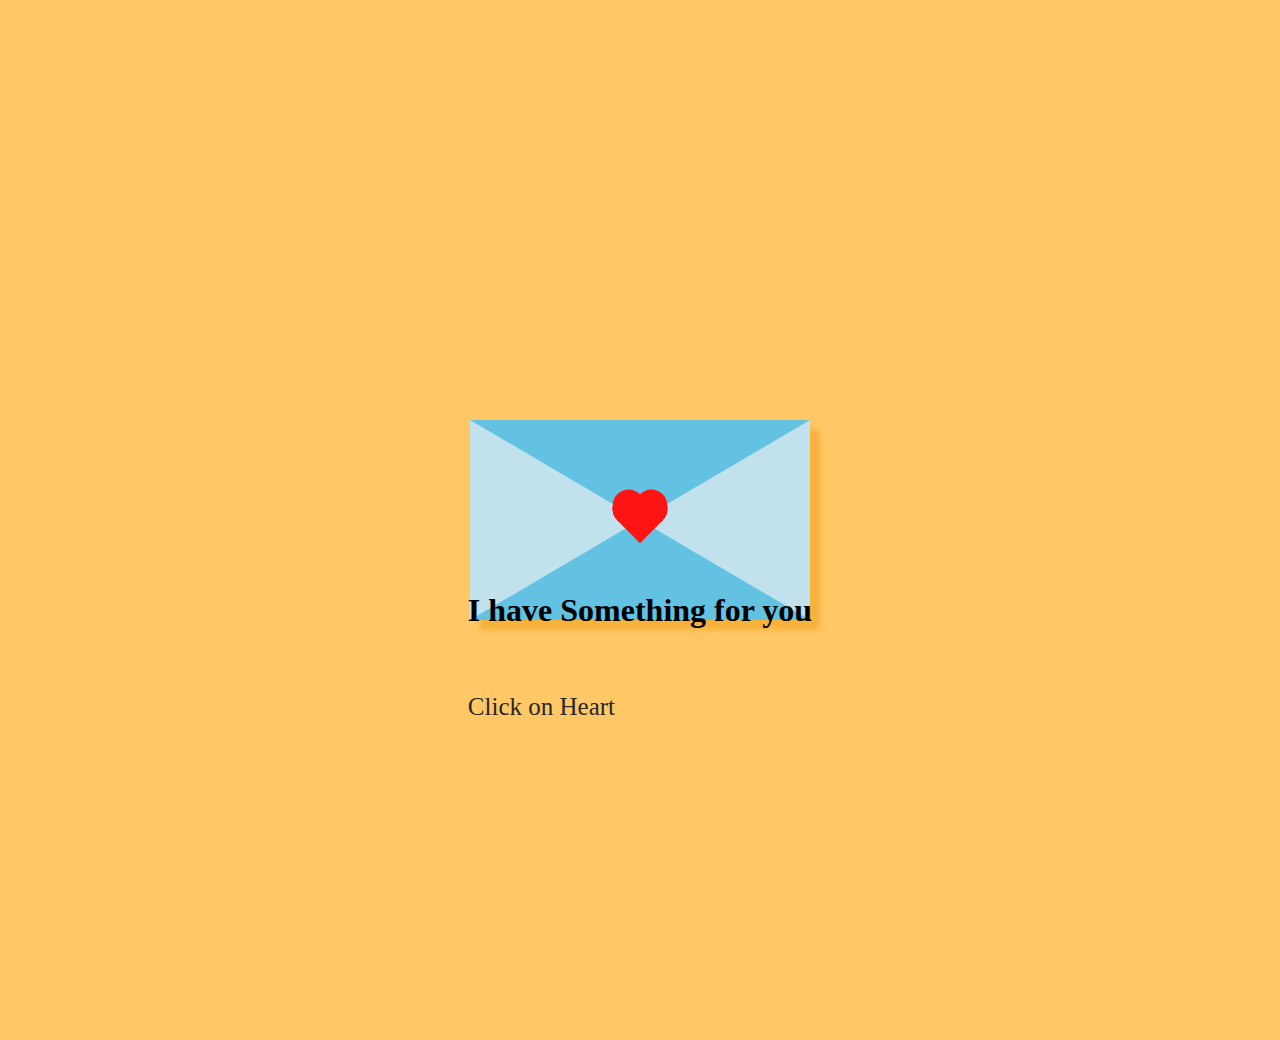
<file: index.html>
<!DOCTYPE html>
<html lang="en">
  <head>
    <meta charset="UTF-8" />
    <meta name="viewport" content="width=device-width, initial-scale=1.0" />
    <title>Document</title>
    <link rel="stylesheet" href="main.css" />
    <link rel="html" href="letter.html" />
  </head>
  <body>
    <div id="card">
      <a href="letter.html"><div class="heart"></div></a>
      <a href="letter.html"> <div class="heart1"></div></a>
      <a href="letter.html"> <div class="heart2"></div></a>
      <a href="letter.html"> <div class="heart3"></div></a>
      <a href="letter.html"> <div class="heart4"></div></a>
    </div>

    <div class="text">
      <h1>I have Something for you</h1>
      <br />
      <p>Click on Heart</p>
    </div>
  </body>
</html>
</file>
<file: main.css>
body {
    margin: 70px; 
    padding: 0; 
    height: 100vh;
    display: flex;
    justify-content: center;
    align-items: center;
    background-color: #ffc765;
  }
  
  #card {
    width: 0; 
    height: 0; 
    border-top: 100px solid #63c2e2;
    border-right: 170px solid #c1e1ec;
    border-bottom: 100px solid #63c2e2;
    border-left: 170px solid #c1e1ec;
    box-shadow: 10px 10px 5px #f7b23c;
  }
  
  .heart {
    width: 32px; 
    height: 32px; 
    background-color: #ff1414;
    transform: translate(-50%, -50%) rotate(45deg);
    animation: heartbeat 1.4s infinite; 
  }
  
  .heart:before {
    content: ""; 
    position: absolute; 
    top: 0; 
    bottom: 0; 
    width: 100%; 
    height: 100%; 
    background-color: #ff1414; 
    transform: translateY(-50%);
    border-radius: 50%;
  }
  
  .heart:after {
    content: ""; 
    position: absolute; 
    top: 0; 
    bottom: 0; 
    width: 100%; 
    height: 100%; 
    background-color: #ff1414; 
    transform: translateX(-50%);
    border-radius: 50%; 
  }
  
  @keyframes heartbeat {
    0% { transform: translate(-50%, -50%) rotate(45deg) scale(1); }
    25% { transform: translate(-50%, -50%) rotate(45deg) scale(1); }
    30% { transform: translate(-50%, -50%) rotate(45deg) scale(1.4); }
    50% { transform: translate(-50%, -50%) rotate(45deg) scale(1.2); }
    70% { transform: translate(-50%, -50%) rotate(45deg) scale(1.4); }
    100% { transform: translate(-50%, -50%) rotate(45deg) scale(1); }
  }
  
  .heart1 {
    width: 32px; 
    height: 32px; 
    background-color: #ff1414;
    transform: translate(-50%, -160%) rotate(45deg); 
  }
  
  .heart1:before {
    content: ""; 
    position: absolute; 
    top: 0; 
    bottom: 0; 
    width: 100%; 
    height: 100%; 
    background-color: #ff1414; 
    transform: translateY(-50%);
    border-radius: 50%;
  }
  
  .heart1:after {
    content: ""; 
    position: absolute; 
    top: 0; 
    bottom: 0; 
    width: 100%; 
    height: 100%; 
    background-color: #ff1414; 
    transform: translateX(-50%);
    border-radius: 50%; 
  }
  
  
  .heart1 {
    animation: heart1 2.5s ease-out 1s infinite; }
  
  @keyframes heart1 {
    0% {transform: translateY(-200%) translateX(0) scale(0.25) rotate(45deg); opacity: 1;}
   
  100% {transform: translateY(-400%) translateX(0) scale(1) rotate(50deg); opacity: 0;}
  }
  
  .heart2 {
    width: 32px; 
    height: 32px; 
    background-color: #ff1414;
    transform: translate(-50%, -250%) rotate(45deg); 
  }
  
  .heart2:before {
    content: ""; 
    position: absolute; 
    top: 0; 
    bottom: 0; 
    width: 100%; 
    height: 100%; 
    background-color: #ff1414; 
    transform: translateY(-50%);
    border-radius: 50%;
  }
  
  .heart2:after {
    content: ""; 
    position: absolute; 
    top: 0; 
    bottom: 0; 
    width: 100%; 
    height: 100%; 
    background-color: #ff1414; 
    transform: translateX(-50%);
    border-radius: 50%; 
  }
  
  .heart2 {
    animation: heart2 4s ease-out 1s infinite; }
  
  @keyframes heart2 {
    0% {transform: translateY(-300%) translateX(-100%) scale(0.25) rotate(-20deg); opacity: 0.2;}
   
  100% {transform: translateY(-500%) translateX(-10%) scale(1) rotate(45deg); opacity: 0;}
  }
  
  .heart3 {
    width: 32px; 
    height: 32px; 
    background-color: #ff1414;
    transform: translate(-50%, -350%) rotate(45deg); 
  }
  
  .heart3:before {
    content: ""; 
    position: absolute; 
    top: 0; 
    bottom: 0; 
    width: 100%; 
    height: 100%; 
    background-color: #ff1414; 
    transform: translateY(-50%);
    border-radius: 50%;
  }
  
  .heart3:after {
    content: ""; 
    position: absolute; 
    top: 0; 
    bottom: 0; 
    width: 100%; 
    height: 100%; 
    background-color: #ff1414; 
    transform: translateX(-50%);
    border-radius: 50%; 
  }
  
  .heart3 {
    animation: heart3 2s ease-out 1s infinite; }
  
  @keyframes heart3 {
    0% {transform: translateY(-430%) translateX(-100%) scale(0.25) rotate(20deg); opacity: 0.2;}
   
  100% {transform: translateY(-650%) translateX(-10%) scale(1) rotate(60deg); opacity: 0;}
  }
  
  .heart4 {
    width: 32px; 
    height: 32px; 
    background-color: #ff1414;
    transform: translate(-50%, -450%) rotate(45deg); 
  }
  
  .heart4:before {
    content: ""; 
    position: absolute; 
    top: 0; 
    bottom: 0; 
    width: 100%; 
    height: 100%; 
    background-color: #ff1414; 
    transform: translateY(-50%);
    border-radius: 50%;
  }
  
  .heart4:after {
    content: ""; 
    position: absolute; 
    top: 0; 
    bottom: 0; 
    width: 100%; 
    height: 100%; 
    background-color: #ff1414; 
    transform: translateX(-50%);
    border-radius: 50%; 
  }
  
  
  .heart4 {
    animation: heart4 2.3s ease-out 1s infinite; }
  
  @keyframes heart4 {
    0% {transform: translateY(-450%) translateX(-100%) scale(0.25) rotate(45deg); opacity: 0.2;}
   
  100% {transform: translateY(-750%) translateX(-10%) scale(1) rotate(80deg); opacity: 0;}
  }



  .text{
    position: absolute;
    bottom: 16%;
    margin: 10px;

    
  }
  p{
    font-size: 25px;
    color: #292727;
  }
</file>
